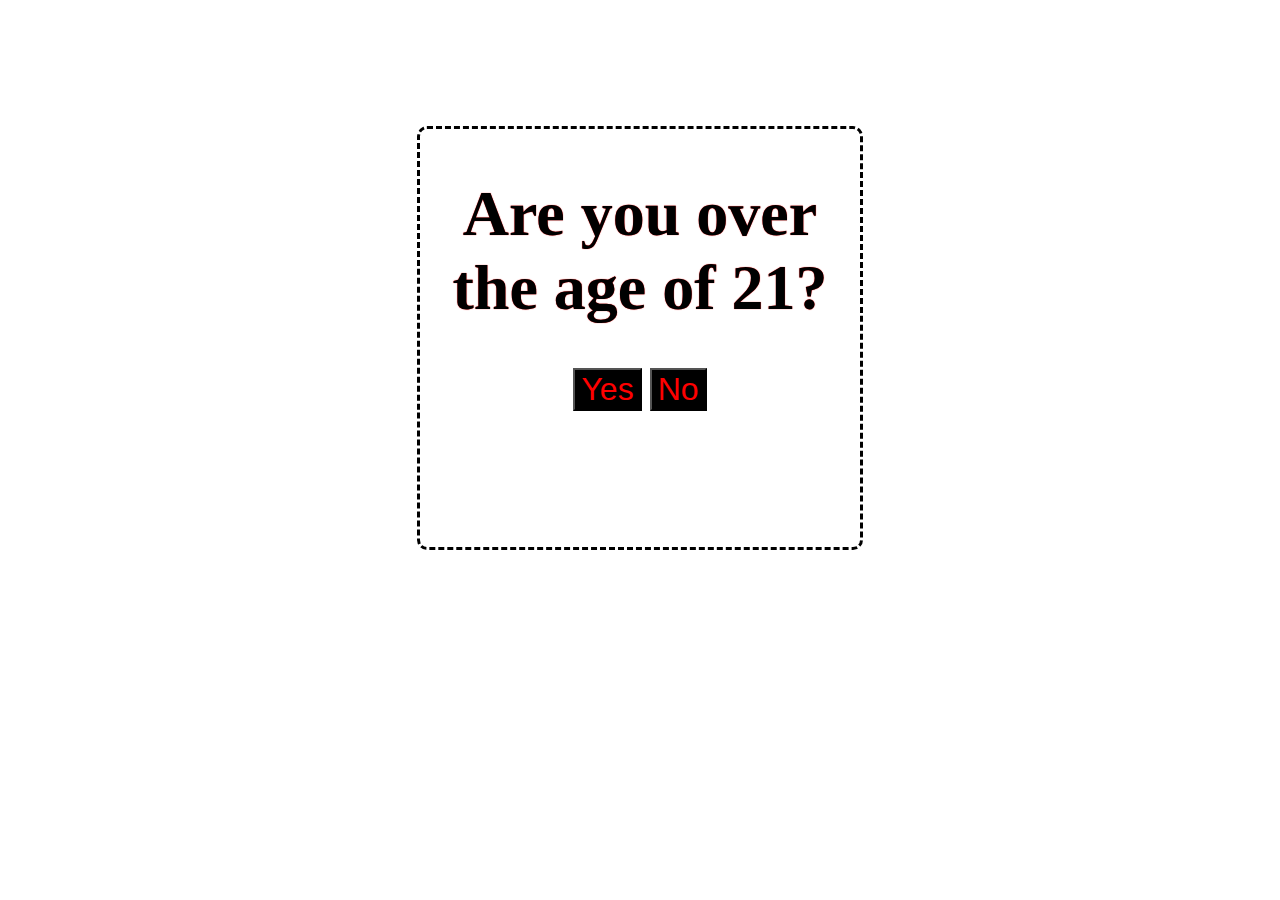
<file: index.html>
<!DOCTYPE html>
<html>
<head>
	<title>Cloud 9 Wellness Center</title>
	<link href="css/modal.css" rel="stylesheet" type="text/css">
</head>
<body>
<div class="modalDialog"><h1>Are you over the age of 21?</h1>
<center><input type="button" name="Yes" value="Yes" onclick="verified()">
<input type="button" name="No" value="No" onclick="minor()"></center>
</div>
<script type="text/javascript">
	function verified(){
	location.replace("index2.html");
}
function minor(){
	location.replace("http://www.google.com");
}
</script>
</body>
</html>
</file>
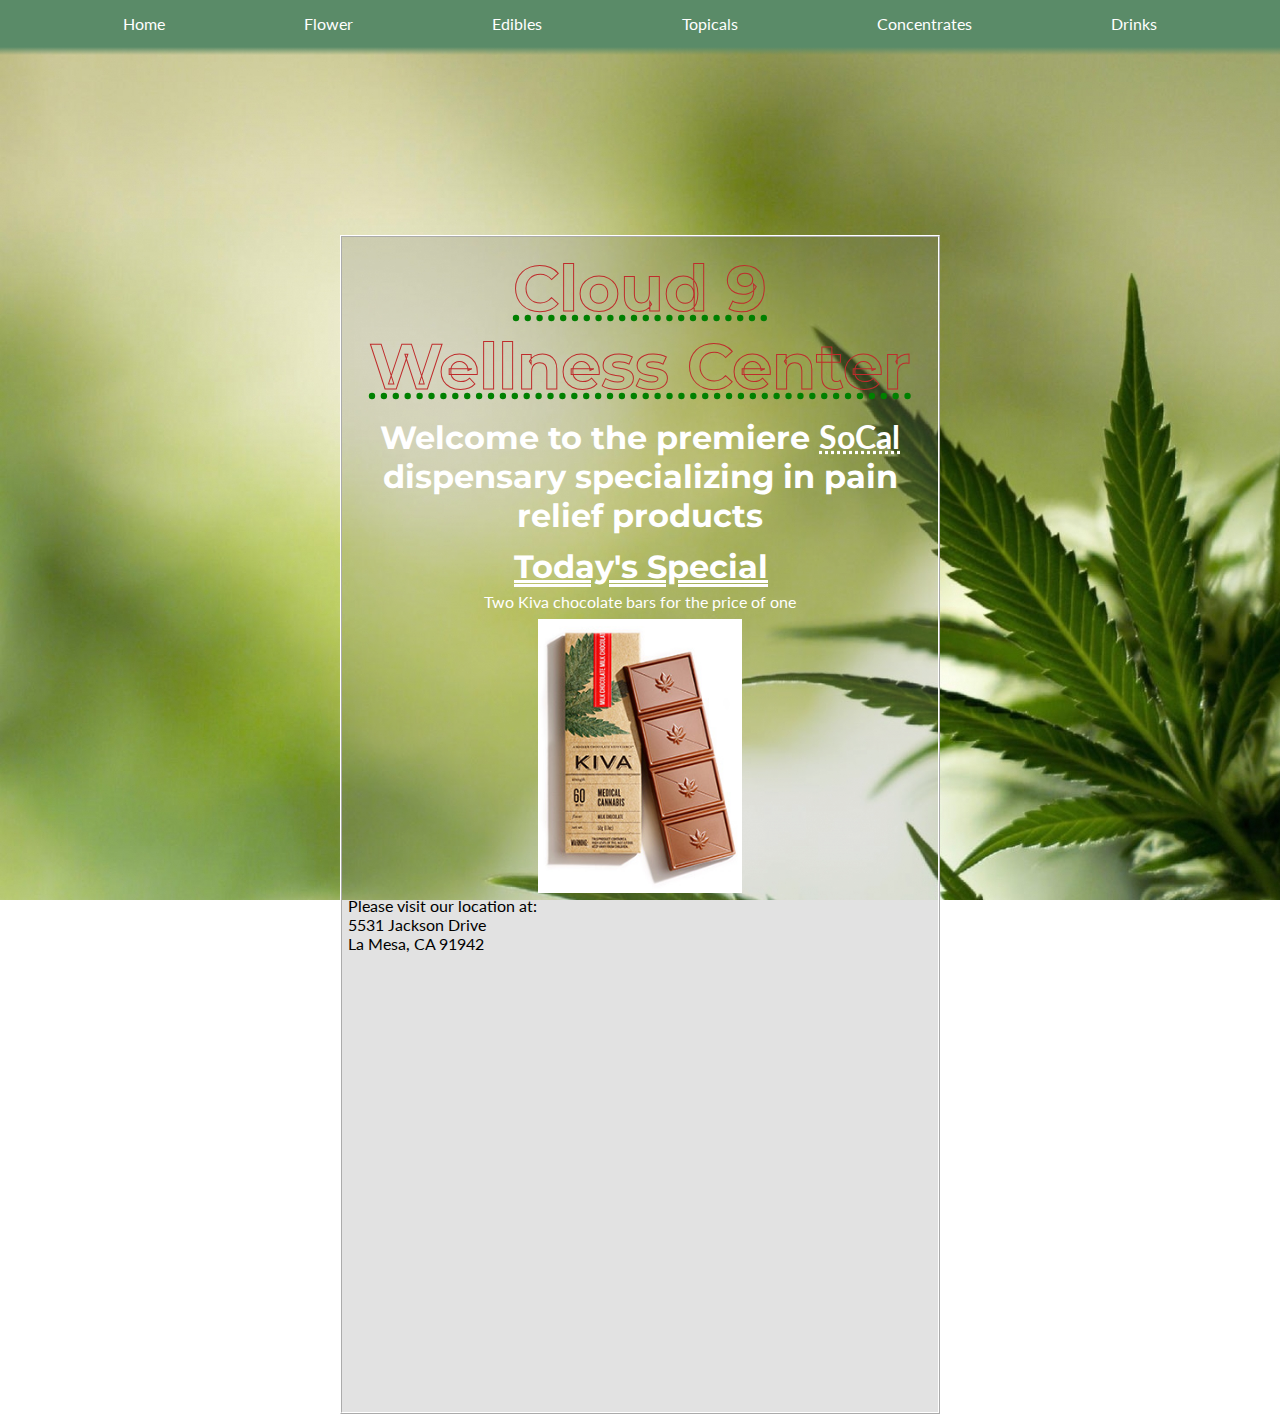
<file: index2.html>
<!DOCTYPE html>
<html>
<head>
	<title>Cloud 9 Wellness Center - Home</title>
	<link href="css/styles.css" rel="stylesheet" type="text/css">
	<link rel="icon" href="favicon.png">
</head>

<body>
	<header>
		<nav>
			<ul>
				<li>
					<a href="index2.html">Home</a>
				</li>
				<li>
					<a href="pages/flower.html">Flower</a>
				</li>
				<li>
					<a href="pages/edibles.html">Edibles</a>
				</li>
				<li>
					<a href="pages/topicals.html">Topicals</a>
				</li>
				<li class="submenu">
					<a href="#">Concentrates</a>
					<div class="concentrates">
						<a href="pages/shatter.html">Shatter</a>
						<a href="pages/wax.html">Wax</a>
					</div>
				</li>
				<li>
					<a href="pages/drinks.html">Drinks</a>
				</li>
			</ul>
		</nav>
	</header>
	<output id="countdown" class="category"></output>

	<div id="homeContainer">
		<div id="homeContent">
			<h1 id="companyLogo">Cloud 9<br>Wellness Center</h1>


			<h1 id="mainPage">Welcome to the premiere <abbr title="Southern California">SoCal</abbr> dispensary specializing in pain relief products</h1>


			<h2 class="blink" id="special">Today's Special</h2>


			<p id="pspecial">Two Kiva chocolate bars for the price of one</p>
			<center><img src="images/edibles/KIVA_Milk_Chocolate.jpg" width="204" height="274" alt=""/></center>
			<span id="address">Please visit our location at:<br>5531 Jackson Drive<br>La Mesa, CA 91942</span>
			<iframe src="https://www.google.com/maps/embed?pb=!1m14!1m8!1m3!1d13417.9592656148!2d-117.0185946!3d32.7792694!3m2!1i1024!2i768!4f13.1!3m3!1m2!1s0x0%3A0xc7b0a609196be4a5!2sCloud+9+Wellness+Center!5e0!3m2!1sen!2sus!4v1511961587962" width="586" height="450" frameborder="0" style="border:0" allowfullscreen></iframe>
		</div>
	</div>

		<script type="text/javascript">
function count(){
var targetTime = new Date("Jan 1, 2018 00:00:00");
var currentTime = new Date().getTime();
var difference = targetTime - currentTime;
//math help taken from https://www.htmlgoodies.com/html5/javascript/calculating-the-difference-between-two-dates-in-javascript.html
var d = Math.floor(difference / (86400000)); //seconds in a day
  var h = Math.floor((difference % (1000 * 60 * 60 * 24)) / (36000000));
  var m = Math.floor((difference % (1000 * 60 * 60)) / (1000 * 60));
  var s = Math.floor((difference % (1000 * 60)) / 1000);
var cdown = "Proposition 64 takes effect in: "+d+" days "+h+" hours "+m+" minutes "+s+" seconds ";
	document.getElementById("countdown").innerHTML = cdown;
}
setInterval(count, 1000);
	</script>
</body>
</html>
</file>
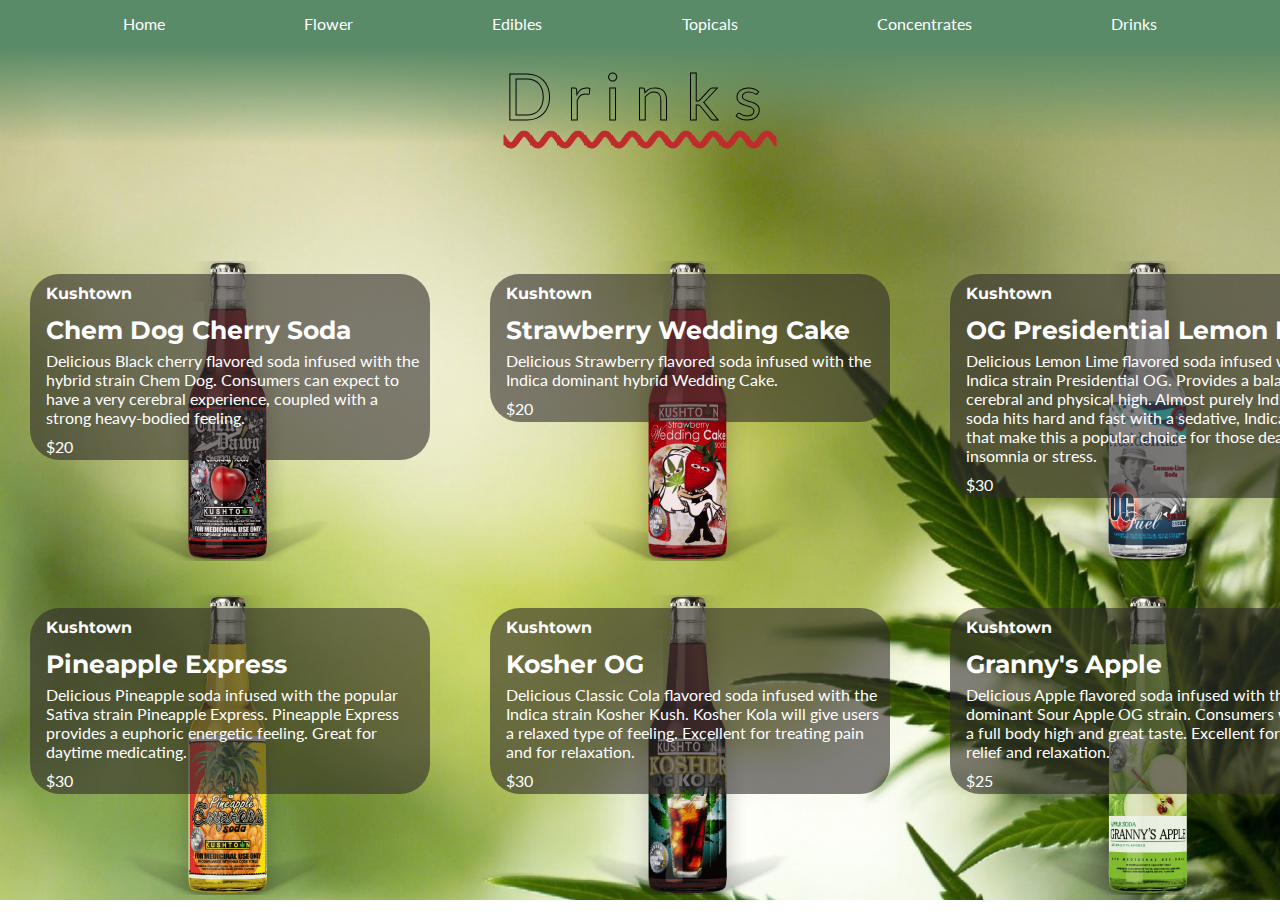
<file: pages/drinks.html>
<!DOCTYPE html>
<html>
<head>
	<title>Cloud 9 Wellness Center - Drinks</title>
	<link href="../css/styles.css" rel="stylesheet" type="text/css">
	<link rel="icon" href="../images/favicon.png">
</head>

<body>
	<header>
		<nav>
			<ul>
				<li>
					<a href="../index2.html">Home</a>
				</li>
				<li>
					<a href="flower.html">Flower</a>
				</li>
				<li>
					<a href="edibles.html">Edibles</a>
				</li>
				<li>
					<a href="topicals.html">Topicals</a>
				</li>
				<li class="submenu">
					<a href="#">Concentrates</a>
					<div class="concentrates">
						<a href="shatter.html">Shatter</a>
						<a href="wax.html">Wax</a>
					</div>
				</li>
				<li>
					<a href="drinks.html">Drinks</a>
				</li>
			</ul>
		</nav>
	</header>

<div id="category">Drinks</div>
	<div class="productContainer"> <!-- set width so rows collapse on every 3 products -->
		<!-- Picture and summary taken from http://delivery-medical-marijuana.com/marijuana-product-vendors/kushtown-marijuana-infused-sodas.html -->
		<div class="product reveal" id="chemdog">
			<div class="backgroundcolor hidden">
				<div class="species">
					<h2>Kushtown</h2>
				</div>
				<div class="strain">
					<h1>Chem Dog Cherry Soda</h1>
				</div>
				<div class="strinfo">
					Delicious Black cherry flavored soda infused with the hybrid strain Chem Dog. Consumers can expect to have a very cerebral experience, coupled with a strong heavy-bodied feeling.
				</div>
				<div class="price">
					$20
				</div>
			</div>
		</div>
		<!-- Picture and summary taken from http://delivery-medical-marijuana.com/marijuana-product-vendors/kushtown-marijuana-infused-sodas.html -->
		<div class="product reveal" id="strawberry">
			<div class="backgroundcolor hidden">
				<div class="species">
					<h2>Kushtown</h2>
				</div>
				<div class="strain">
					<h1>Strawberry Wedding Cake</h1>
				</div>
				<div class="strinfo">
					Delicious Strawberry flavored soda infused with the Indica dominant hybrid Wedding Cake.
				</div>
				<div class="price">
					$20
				</div>
			</div>
		</div>
		<!-- Picture and summary taken from http://delivery-medical-marijuana.com/marijuana-product-vendors/kushtown-marijuana-infused-sodas.html -->
		<div class="product reveal" id="og">
			<div class="backgroundcolor hidden">
				<div class="species">
					<h2>Kushtown</h2>
				</div>
				<div class="strain">
					<h1>OG Presidential Lemon Lime</h1>
				</div>
				<div class="strinfo">
					Delicious Lemon Lime flavored soda infused with the Indica strain Presidential OG. Provides a balanced cerebral and physical high. Almost purely Indica, this soda hits hard and fast with a sedative, Indica effect that make this a popular choice for those dealing with insomnia or stress.
				</div>
				<div class="price">
					$30
				</div>
			</div>
		</div>
		<!-- Picture and summary taken from http://delivery-medical-marijuana.com/marijuana-product-vendors/kushtown-marijuana-infused-sodas.html -->
		<div class="product reveal" id="pineapple">
			<div class="backgroundcolor hidden">
				<div class="species">
					<h2>Kushtown</h2>
				</div>
				<div class="strain">
					<h1>Pineapple Express</h1>
				</div>
				<div class="strinfo">
					Delicious Pineapple soda infused with the popular Sativa strain Pineapple Express. Pineapple Express provides a euphoric energetic feeling. Great for daytime medicating.
				</div>
				<div class="price">
					$30
				</div>
			</div>
		</div>
		<!-- Picture and summary taken from http://delivery-medical-marijuana.com/marijuana-product-vendors/kushtown-marijuana-infused-sodas.html -->
		<div class="product reveal" id="kosher">
			<div class="backgroundcolor hidden">
				<div class="species">
					<h2>Kushtown</h2>
				</div>
				<div class="strain">
					<h1>Kosher OG</h1>
				</div>
				<div class="strinfo">
					Delicious Classic Cola flavored soda infused with the Indica strain Kosher Kush. Kosher Kola will give users a relaxed type of feeling. Excellent for treating pain and for relaxation.
				</div>
				<div class="price">
					$30
				</div>
			</div>
		</div>
		<!-- Picture and summary taken from http://delivery-medical-marijuana.com/marijuana-product-vendors/kushtown-marijuana-infused-sodas.html -->
		<div class="product reveal" id="granny">
			<div class="backgroundcolor hidden">
				<div class="species">
					<h2>Kushtown</h2>
				</div>
				<div class="strain">
					<h1>Granny's Apple</h1>
				</div>
				<div class="strinfo">
					Delicious Apple flavored soda infused with the Indica-dominant Sour Apple OG strain. Consumers will enjoy a full body high and great taste. Excellent for stress relief and relaxation.
				</div>
				<div class="price">
					$25
				</div>
			</div>
		</div>
	
</div>
</body>
</html>
</file>
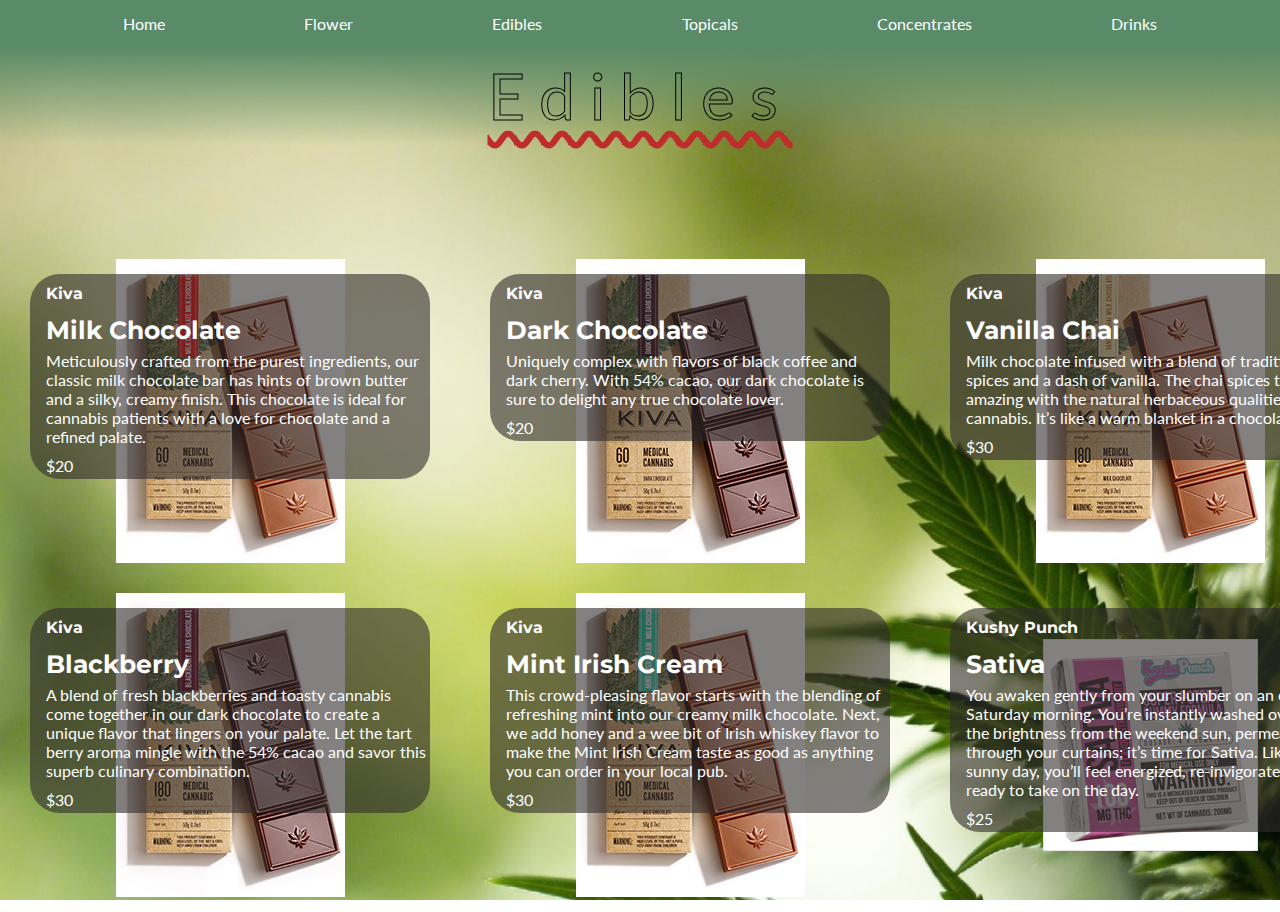
<file: pages/edibles.html>
<!DOCTYPE html>
<html>
<head>
	<title>Cloud 9 Wellness Center - Edibles</title>
	<link href="../css/styles.css" rel="stylesheet" type="text/css">
	<link rel="icon" href="../images/favicon.png">
</head>

<body>
	<header>
		<nav>
			<ul>
				<li>
					<a href="../index2.html">Home</a>
				</li>
				<li>
					<a href="flower.html">Flower</a>
				</li>
				<li>
					<a href="edibles.html">Edibles</a>
				</li>
				<li>
					<a href="topicals.html">Topicals</a>
				</li>
				<li class="submenu">
					<a href="#">Concentrates</a>
					<div class="concentrates">
						<a href="shatter.html">Shatter</a>
						<a href="wax.html">Wax</a>
					</div>
				</li>
				<li>
					<a href="drinks.html">Drinks</a>
				</li>
			</ul>
		</nav>
	</header>

<div id="category">Edibles</div>
	<div class="productContainer"> <!-- set width so rows collapse on every 3 products -->
		<!-- Picture and summary taken from kivaconfections.com -->
		<div class="product reveal" id="kivaMlk">
			<div class="backgroundcolor hidden">
				<div class="species">
					<h2>Kiva</h2>
				</div>
				<div class="strain">
					<h1>Milk Chocolate</h1>
				</div>
				<div class="strinfo">
					Meticulously crafted from the purest ingredients, our classic milk chocolate bar has hints of brown butter and a silky, creamy finish. This chocolate is ideal for cannabis patients with a love for chocolate and a refined palate.
				</div>
				<div class="price">
					$20
				</div>
			</div>
		</div>
		<!-- Picture and summary taken from kivaconfections.com -->
		<div class="product reveal" id="kivaDrk">
			<div class="backgroundcolor hidden">
				<div class="species">
					<h2>Kiva</h2>
				</div>
				<div class="strain">
					<h1>Dark Chocolate</h1>
				</div>
				<div class="strinfo">
					Uniquely complex with flavors of black coffee and dark cherry. With 54% cacao, our dark chocolate is sure to delight any true chocolate lover.
				</div>
				<div class="price">
					$20
				</div>
			</div>
		</div>
		<!-- Picture and summary taken from kivaconfections.com -->
		<div class="product reveal" id="kivaVla">
			<div class="backgroundcolor hidden">
				<div class="species">
					<h2>Kiva</h2>
				</div>
				<div class="strain">
					<h1>Vanilla Chai</h1>
				</div>
				<div class="strinfo">
					Milk chocolate infused with a blend of traditional chai spices and a dash of vanilla. The chai spices taste amazing with the natural herbaceous qualities of cannabis. It’s like a warm blanket in a chocolate bar.
				</div>
				<div class="price">
					$30
				</div>
			</div>
		</div>
		<!-- Picture and summary taken from kivaconfections.com -->
		<div class="product reveal" id="kivaBlk">
			<div class="backgroundcolor hidden">
				<div class="species">
					<h2>Kiva</h2>
				</div>
				<div class="strain">
					<h1>Blackberry</h1>
				</div>
				<div class="strinfo">
					A blend of fresh blackberries and toasty cannabis come together in our dark chocolate to create a unique flavor that lingers on your palate. Let the tart berry aroma mingle with the 54% cacao and savor this superb culinary combination.
				</div>
				<div class="price">
					$30
				</div>
			</div>
		</div>
		<!-- Picture and summary taken from kivaconfections.com -->
		<div class="product reveal" id="kivaIrm">
			<div class="backgroundcolor hidden">
				<div class="species">
					<h2>Kiva</h2>
				</div>
				<div class="strain">
					<h1>Mint Irish Cream</h1>
				</div>
				<div class="strinfo">
					This crowd-pleasing flavor starts with the blending of refreshing mint into our creamy milk chocolate. Next, we add honey and a wee bit of Irish whiskey flavor to make the Mint Irish Cream taste as good as anything you can order in your local pub.
				</div>
				<div class="price">
					$30
				</div>
			</div>
		</div>
		<!-- Picture and summary taken from kushypunch.com -->
		<div class="product reveal" id="kushySativa">
			<div class="backgroundcolor hidden">
				<div class="species">
					<h2>Kushy Punch</h2>
				</div>
				<div class="strain">
					<h1>Sativa</h1>
				</div>
				<div class="strinfo">
					You awaken gently from your slumber on an early Saturday morning. You’re instantly washed over by the brightness from the weekend sun, permeating through your curtains; it’s time for Sativa. Like a warm sunny day, you’ll feel energized, re-invigorated, and ready to take on the day.
				</div>
				<div class="price">
					$25
				</div>
			</div>
		</div>
	
</div>
</body>
</html>
</file>
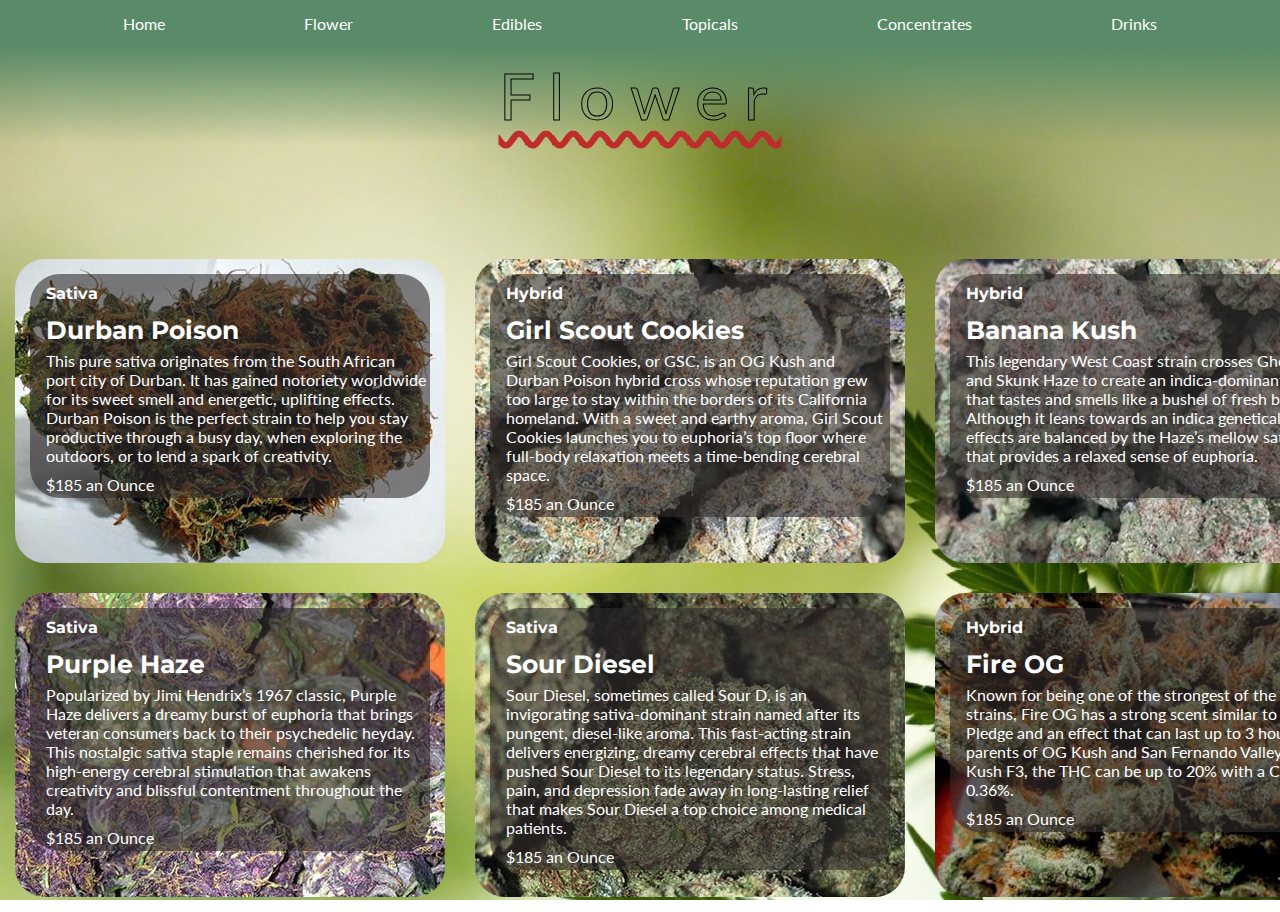
<file: pages/flower.html>
<!DOCTYPE html>
<html>
<head>
	<title>Cloud 9 Wellness Center - Flower</title>
	<link href="../css/styles.css" rel="stylesheet" type="text/css">
	<link rel="icon" href="../images/favicon.png">
</head>

<body>
	<header>
		<nav>
			<ul>
				<li>
					<a href="../index2.html">Home</a>
				</li>
				<li>
					<a href="flower.html">Flower</a>
				</li>
				<li>
					<a href="edibles.html">Edibles</a>
				</li>
				<li>
					<a href="topicals.html">Topicals</a>
				</li>
				<li class="submenu">
					<a href="#">Concentrates</a>
					<div class="concentrates">
						<a href="shatter.html">Shatter</a>
						<a href="wax.html">Wax</a>
					</div>
				</li>
				<li>
					<a href="drinks.html">Drinks</a>
				</li>
			</ul>
		</nav>
	</header>

<div id="category">Flower</div>
	<div class="productContainer"> <!-- set width so rows collapse on every 3 products -->
		<!-- Picture and summary taken from leafly.com -->
		<div class="product reveal" id="dpoison">
			<div class="backgroundcolor hidden" id="durban">
				<div class="species" id="durban">
					<h2 id="durban">Sativa</h2 >
				</div>
				<div class="strain" id="durban">
					<h1 id="durban">Durban Poison</h1>
				</div>
				<div class="strinfo" id="durban">
					This pure sativa originates from the South African port city of Durban. It has gained notoriety worldwide for its sweet smell and energetic, uplifting effects. Durban Poison is the perfect strain to help you stay productive through a busy day, when exploring the outdoors, or to lend a spark of creativity.
				</div>
				<div class="price" id="durban">
					$185 an Ounce
				</div>
			</div>
		</div>
		<!-- Picture and summary taken from leafly.com -->
		<div class="product reveal" id="gsc">
			<div class="backgroundcolor hidden" id="girl">
				<div class="species">
					<h2>Hybrid</h2>
				</div>
				<div class="strain">
					<h1>Girl Scout Cookies</h1>
				</div>
				<div class="strinfo">
					Girl Scout Cookies, or GSC, is an OG Kush and Durban Poison hybrid cross whose reputation grew too large to stay within the borders of its California homeland. With a sweet and earthy aroma, Girl Scout Cookies launches you to euphoria’s top floor where full-body relaxation meets a time-bending cerebral space.
				</div>
				<div class="price">
					$185 an Ounce
				</div>
			</div>
		</div>
		<!-- Picture and summary taken from leafly.com -->
		<div class="product reveal" id="bkush">
			<div class="backgroundcolor hidden" id="banana">
				<div class="species">
					<h2>Hybrid</h2>
				</div>
				<div class="strain">
					<h1>Banana Kush</h1>
				</div>
				<div class="strinfo">
					This legendary West Coast strain crosses Ghost OG and Skunk Haze to create an indica-dominant hybrid that tastes and smells like a bushel of fresh bananas. Although it leans towards an indica genetically, the effects are balanced by the Haze’s mellow sativa buzz that provides a relaxed sense of euphoria.
				</div>
				<div class="price">
					$185 an Ounce
				</div>
			</div>
		</div>
		<!-- Picture and summary taken from leafly.com -->
		<div class="product reveal" id="phaze">
			<div class="backgroundcolor hidden" id="sativa">
				<div class="species">
					<h2>Sativa</h2>
				</div>
				<div class="strain">
					<h1>Purple Haze</h1>
				</div>
				<div class="strinfo">
					Popularized by Jimi Hendrix’s 1967 classic, Purple Haze delivers a dreamy burst of euphoria that brings veteran consumers back to their psychedelic heyday. This nostalgic sativa staple remains cherished for its high-energy cerebral stimulation that awakens creativity and blissful contentment throughout the day.
				</div>
				<div class="price">
					$185 an Ounce
				</div>
			</div>
		</div>
		<!-- Picture and summary taken from leafly.com -->
		<div class="product reveal" id="sourd">
			<div class="backgroundcolor hidden" id="sativa2">
				<div class="species">
					<h2>Sativa</h2>
				</div>
				<div class="strain">
					<h1>Sour Diesel</h1>
				</div>
				<div class="strinfo">
					Sour Diesel, sometimes called Sour D, is an invigorating sativa-dominant strain named after its pungent, diesel-like aroma. This fast-acting strain delivers energizing, dreamy cerebral effects that have pushed Sour Diesel to its legendary status. Stress, pain, and depression fade away in long-lasting relief that makes Sour Diesel a top choice among medical patients.
				</div>
				<div class="price">
					$185 an Ounce
				</div>
			</div>
		</div>
		<!-- Picture and summary taken from leafly.com -->
		<div class="product reveal" id="fog">
			<div class="backgroundcolor hidden" id="hybrid">
				<div class="species">
					<h2>Hybrid</h2>
				</div>
				<div class="strain">
					<h1>Fire OG</h1>
				</div>
				<div class="strinfo">
					Known for being one of the strongest of the OG strains, Fire OG has a strong scent similar to Lemon Pledge and an effect that can last up to 3 hours. With parents of OG Kush and San Fernando Valley OG Kush F3, the THC can be up to 20% with a CBD of 0.36%.
				</div>
				<div class="price">
					$185 an Ounce
				</div>
			</div>
		</div>
	
</div>
</body>
</html>
</file>
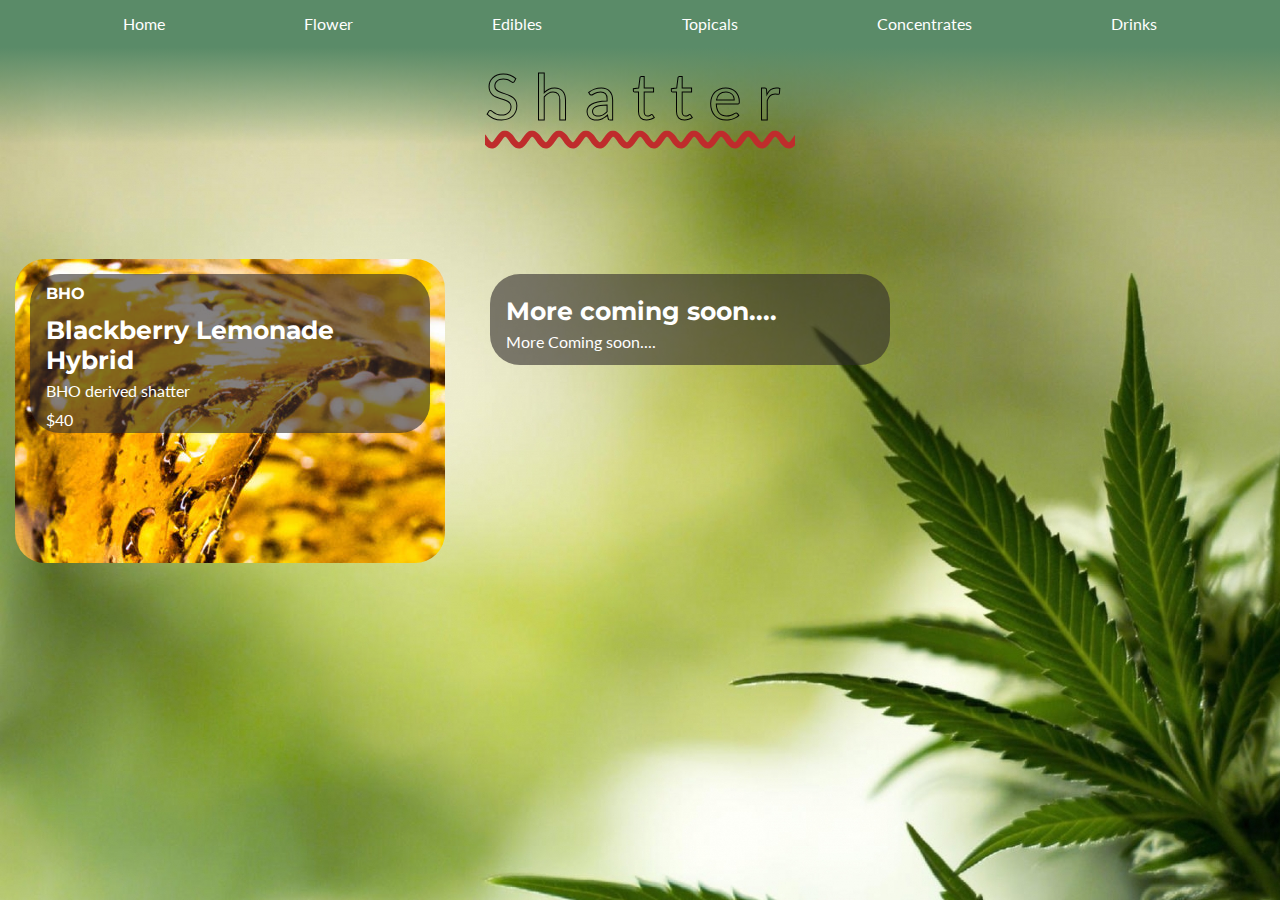
<file: pages/shatter.html>
<!DOCTYPE html>
<html>
<head>
	<title>Cloud 9 Wellness Center - Shatter</title>
	<link href="../css/styles.css" rel="stylesheet" type="text/css">
	<link rel="icon" href="../images/favicon.png">
</head>

<body>
	<header>
		<nav>
			<ul>
				<li>
					<a href="../index2.html">Home</a>
				</li>
				<li>
					<a href="flower.html">Flower</a>
				</li>
				<li>
					<a href="edibles.html">Edibles</a>
				</li>
				<li>
					<a href="topicals.html">Topicals</a>
				</li>
				<li class="submenu">
					<a href="#">Concentrates</a>
					<div class="concentrates">
						<a href="shatter.html">Shatter</a>
						<a href="wax.html">Wax</a>
					</div>
				</li>
				<li>
					<a href="drinks.html">Drinks</a>
				</li>
			</ul>
		</nav>
	</header>

<div id="category">Shatter</div>
	<div class="productContainer"> <!-- set width so rows collapse on every 3 products -->
		<!-- Picture and summary taken from https://oregoneuphorics.com/product/nw-kind-shatter-1g/ -->
		<div class="product reveal" id="bblmn">
			<div class="backgroundcolor hidden">
				<div class="species">
					<h2>BHO</h2>
				</div>
				<div class="strain">
					<h1>Blackberry Lemonade Hybrid</h1>
				</div>
				<div class="strinfo">
					BHO derived shatter
				</div>
				<div class="price">
					$40
				</div>
			</div>
		</div>
		<div class="product reveal" id="">
			<div class="backgroundcolor">
				<div class="species">
					<h2></h2>
				</div>
				<div class="strain">
					<h1>More coming soon....</h1>
				</div>
				<div class="strinfo">
					More Coming soon....
				</div>
				<div class="price">
					
				</div>
			</div>
		</div>
	
</div>
</body>
</html>
</file>
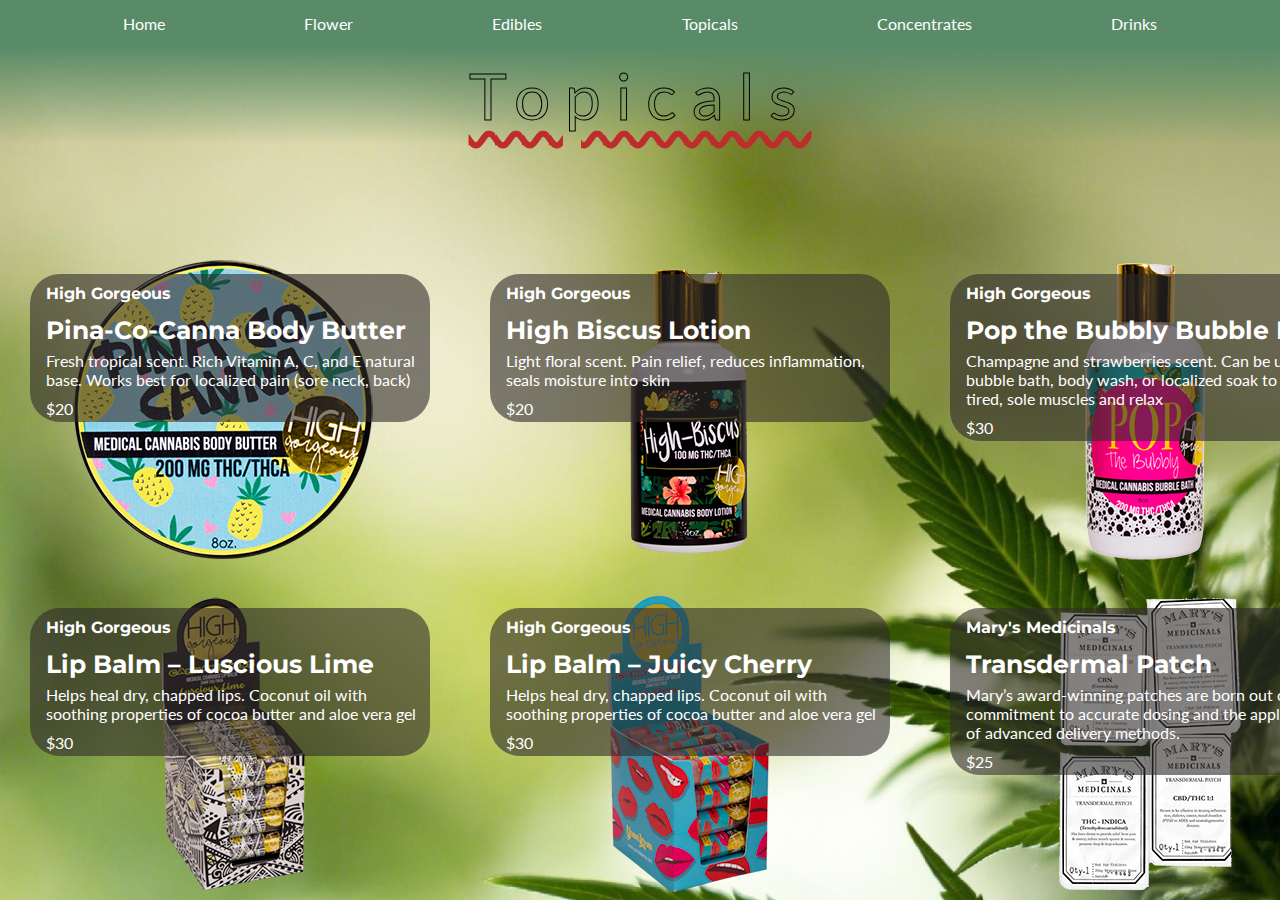
<file: pages/topicals.html>
<!DOCTYPE html>
<html>
<head>
	<title>Cloud 9 Wellness Center - Topicals</title>
	<link href="../css/styles.css" rel="stylesheet" type="text/css">
	<link rel="icon" href="../images/favicon.png">
</head>

<body>
	<header>
		<nav>
			<ul>
				<li>
					<a href="../index2.html">Home</a>
				</li>
				<li>
					<a href="flower.html">Flower</a>
				</li>
				<li>
					<a href="edibles.html">Edibles</a>
				</li>
				<li>
					<a href="topicals.html">Topicals</a>
				</li>
				<li class="submenu">
					<a href="#">Concentrates</a>
					<div class="concentrates">
						<a href="shatter.html">Shatter</a>
						<a href="wax.html">Wax</a>
					</div>
				</li>
				<li>
					<a href="drinks.html">Drinks</a>
				</li>
			</ul>
		</nav>
	</header>

<div id="category">Topicals</div>
	<div class="productContainer"> <!-- set width so rows collapse on every 3 products -->
		<!-- Picture and summary taken from highgorgeous.com -->
		<div class="product reveal" id="butter">
			<div class="backgroundcolor hidden">
				<div class="species">
					<h2>High Gorgeous</h2>
				</div>
				<div class="strain">
					<h1>Pina-Co-Canna Body Butter</h1>
				</div>
				<div class="strinfo">
					Fresh tropical scent. Rich Vitamin A, C, and E natural base. Works best for localized pain (sore neck, back)
				</div>
				<div class="price">
					$20
				</div>
			</div>
		</div>
		<!-- Picture and summary taken from highgorgeous.com -->
		<div class="product reveal" id="hb">
			<div class="backgroundcolor hidden">
				<div class="species">
					<h2>High Gorgeous</h2>
				</div>
				<div class="strain">
					<h1>High Biscus Lotion</h1>
				</div>
				<div class="strinfo">
					Light floral scent. Pain relief, reduces inflammation, seals moisture into skin
				</div>
				<div class="price">
					$20
				</div>
			</div>
		</div>
		<!-- Picture and summary taken from highgorgeous.com -->
		<div class="product reveal" id="bubbly">
			<div class="backgroundcolor hidden">
				<div class="species">
					<h2>High Gorgeous</h2>
				</div>
				<div class="strain">
					<h1>Pop the Bubbly Bubble Bath</h1>
				</div>
				<div class="strinfo">
					Champagne and strawberries scent. Can be used as a bubble bath, body wash, or localized soak to soothe tired, sole muscles and relax
				</div>
				<div class="price">
					$30
				</div>
			</div>
		</div>
		<!-- Picture and summary taken from highgorgeous.com -->
		<div class="product reveal" id="lime">
			<div class="backgroundcolor hidden">
				<div class="species">
					<h2>High Gorgeous</h2>
				</div>
				<div class="strain">
					<h1>Lip Balm – Luscious Lime</h1>
				</div>
				<div class="strinfo">
					Helps heal dry, chapped lips. Coconut oil with soothing properties of cocoa butter and aloe vera gel
				</div>
				<div class="price">
					$30
				</div>
			</div>
		</div>
		<!-- Picture and summary taken from highgorgeous.com -->
		<div class="product reveal" id="cherry">
			<div class="backgroundcolor hidden">
				<div class="species">
					<h2>High Gorgeous</h2>
				</div>
				<div class="strain">
					<h1>Lip Balm – Juicy Cherry</h1>
				</div>
				<div class="strinfo">
					Helps heal dry, chapped lips. Coconut oil with soothing properties of cocoa butter and aloe vera gel
				</div>
				<div class="price">
					$30
				</div>
			</div>
		</div>
		<!-- Picture and summary taken from https://www.leafly.com/products/details/marys-medicinals-transdermal-patch -->
		<div class="product reveal" id="patch">
			<div class="backgroundcolor hidden">
				<div class="species">
					<h2>Mary's Medicinals</h2>
				</div>
				<div class="strain">
					<h1>Transdermal Patch</h1>
				</div>
				<div class="strinfo">
					Mary’s award-winning patches are born out of a commitment to accurate dosing and the application of advanced delivery methods.
				</div>
				<div class="price">
					$25
				</div>
			</div>
		</div>
	
</div>
</body>
</html>
</file>
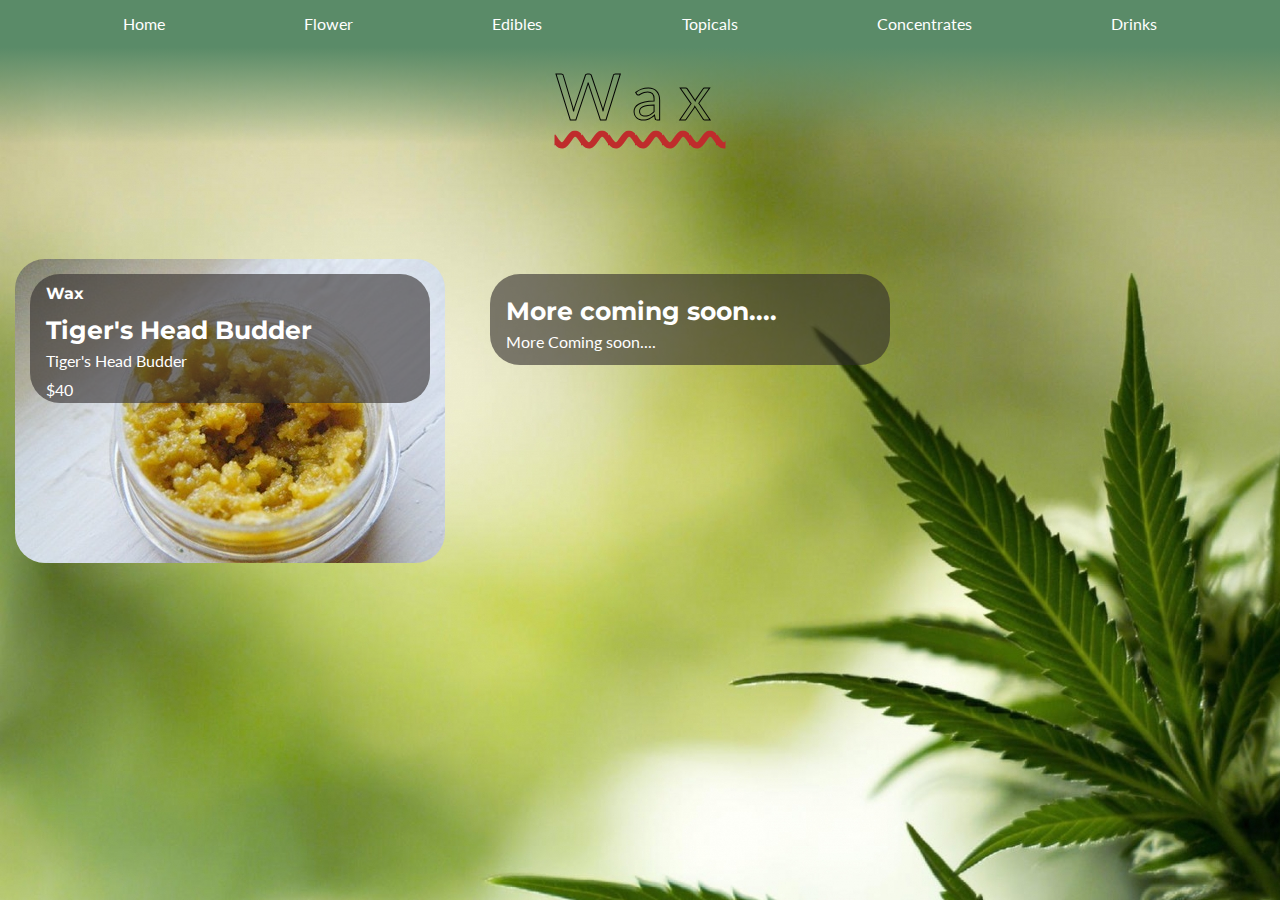
<file: pages/wax.html>
<!DOCTYPE html>
<html>
<head>
	<title>Cloud 9 Wellness Center - Wax</title>
	<link href="../css/styles.css" rel="stylesheet" type="text/css">
	<link rel="icon" href="../images/favicon.png">
</head>

<body>
	<header>
		<nav>
			<ul>
				<li>
					<a href="../index2.html">Home</a>
				</li>
				<li>
					<a href="flower.html">Flower</a>
				</li>
				<li>
					<a href="edibles.html">Edibles</a>
				</li>
				<li>
					<a href="topicals.html">Topicals</a>
				</li>
				<li class="submenu">
					<a href="#">Concentrates</a>
					<div class="concentrates">
						<a href="shatter.html">Shatter</a>
						<a href="wax.html">Wax</a>
					</div>
				</li>
				<li>
					<a href="drinks.html">Drinks</a>
				</li>
			</ul>
		</nav>
	</header>

<div id="category">Wax</div>
	<div class="productContainer"> <!-- set width so rows collapse on every 3 products -->
		<!-- Picture and summary taken from https://cannabis.net/dispensaries/trinidads-higher-calling-u/menu/tiger-s-head-budder-75-thc -->
		<div class="product reveal" id="ldrop">
			<div class="backgroundcolor hidden">
				<div class="species">
					<h2>Wax</h2>
				</div>
				<div class="strain">
					<h1>Tiger's Head Budder</h1>
				</div>
				<div class="strinfo">
					Tiger's Head Budder
				</div>
				<div class="price">
					$40
				</div>
			</div>
		</div>
		<div class="product reveal" id="">
			<div class="backgroundcolor">
				<div class="species">
					<h2></h2>
				</div>
				<div class="strain">
					<h1>More coming soon....</h1>
				</div>
				<div class="strinfo">
					More Coming soon....
				</div>
				<div class="price">
					
				</div>
			</div>
		</div>
	
</div>
</body>
</html>
</file>
<file: css/modal.css>
.modalDialog {
	font-family: Georgia;
	top: 0;
	right: 0;
	bottom: 0;
	left: 0;
	font-size: 2em;
	width: 400px;
	height: 400px;
	position: relative;
	margin: 10% auto;
	padding: 5px 20px 13px 20px;
	border-radius: 10px;
	border-style: dashed;
	text-align: center;
	text-shadow: 0px 0px 1px #ff0000;

}
input[type="button"]{
	font-size: 1em;
	color: red;
	background-color: black;
	}
</file>
<file: css/styles.css>
@import url("https://fonts.googleapis.com/css?family=Montserrat");
	@import url('https://fonts.googleapis.com/css?family=Lato');
	* {
		margin: 0;
		padding: 0;
		color: white;
		font-family: 'Lato';
	}
	body {
		/*http://www.tokkoro.com/picsup/431816-marijuana-desktop-wallpaper-free.jpg*/
		background-image: url(../images/background.jpg);
		background-attachment: fixed;
	}
	ul li {
		display: inline;
		list-style: none;
	}
	ul {
		margin-top: 0px;
		background: #5A8B68;
	}
	li a {
		display: inline-block;
		color: white;
		text-align: center;
		padding: 14px 16px;
		text-decoration: none;
	}
	li a:hover, .submenu:hover {
		color: #00BB40;
	}
	/*blinking animation for "Today's Special"*/
	.blink {
		animation: blink 1s linear infinite;
	}
	@keyframes blink {
		50% {
			opacity: 0;
		}
	}
	/*text summary overlay on images*/
	@keyframes grow {
		from {
			transform: scale(.5);
		}
		to {
			transform: scale(1);
		}
	}
	.submenu {
		display: inline-block;
	}
	.submenu:hover .content {
		display: block;
	}
	.concentrates {
		display: none;
		position: absolute;
		background-color: #5A8B68;
		min-width: 160px;
		box-shadow: 0 8px 16px 0 rgba(0, 0, 0, 0.2);
	}
	.concentrates a {
		color: white;
		padding: 12px 16px;
		text-decoration: none;
		display: block;
		text-align: center;
	}
	.submenu:hover .concentrates {
		display: block;
	}
	nav ul {
		list-style: none;
		margin: 0;
		padding: 0;
		display: flex;
		justify-content: space-evenly;
	}
	/*Styling for countdown*/
	output {
		display: flex;
		justify-content: center;
		background: linear-gradient(#5A8B68, #f4433600);
		padding: 4px;
		font-size: 20px;
	}
	/*Centered div on main page*/
	#homeContent {
		margin-top: 30%;
		position: relative;
		background: #8080803b;
		border: 2px ridge white;
		padding: 6px;
	}
	#homeContainer {
		margin: 0 auto;
		width: 600px;
		height: 300px;
	}
	#mainPage {
		text-align: center;
	}
	/*Today's Special*/
	#special {
		text-align: center;
		text-decoration: underline;
		text-decoration-style: double;
		font-size: 2em;
		padding-left: 2px;
	}
	#companyLogo {
		-webkit-text-stroke: 1px #bf2c2c;
		font-size: 4em;
		text-decoration: underline;
		text-decoration-style: dotted;
		text-decoration-color: green;
		text-align: center;
		color: rgba(0, 0, 0, 0.00);
	}
	h1, h2 {
		font-family: 'Montserrat';
		padding-top: 6px;
		padding-bottom: 6px;
	}
	/*Styling for p tag under Today's Special*/
	#pspecial {
		text-align: center;
		padding-bottom: 8px;
	}
	/*Parent container for all product divs*/
	.productContainer {
		display: flex;
		margin-top: 100px;
		width: 1380px;
		flex-wrap: wrap;
	}
	.product {
		width: 400px;
		height: 274px;
		/*background: #80808099;*/
		border-radius: 30px;
		margin: 15px;
		padding: 15px;
	}
	/*Species also used for company name*/
	.species {
	}
	.species>h2 {
		font-size: 16px;
		padding-left: 12px;
	}
	/*Strain also used for product name*/
	.strain {}
	.strain>h1 {
		font-size: 25px;
		padding-left: 12px;
	}
	/*Summary of strain or product*/
	.strinfo {
		padding-left: 12px;
	}
	/*Styling for price of product*/
	.price {
		padding-left: 12px;
		padding-top: 10px;
	}
	/*Hide summary of product until mouse hover*/
	#durban h1 div h2{
		color: rgba(0,0,0,0);
		background-color: rgba(0,0,0,0);
	}
	#girl{

	}
	#banana{

	}
	#sativa{

	}
	#sativa2{

	}
	/*.hidden {
		visibility: hidden !important;
	}*/
	.reveal:hover {
		background-color: #312b2b99;
	}
	.reveal:hover .hidden {
		visibility: visible !important;
	}
	/*Animation of*/
	.backgroundcolor {
		background-color: #312b2b99;
		border-radius: 30px;
		padding: 4px;
		animation: grow 3s linear;
	}
	/*Each page's title*/
	#category {
		-webkit-text-stroke: 1px #000000;
		font-size: 4em;
		text-decoration: underline;
		text-decoration-style: wavy;
		text-decoration-color: #bf2c2c;
		text-underline-position: under;
		background: linear-gradient(#5A8B68, #f4433600);
		text-align: center;
		padding: 10px;
		color: rgba(0, 0, 0, 0.00);
		letter-spacing: 15px;
	}
	/*Flowers*/
		#sourd {
		background-image: url(../images/flower/sourd.jpg);
	}
		#phaze {
		background-image: url(../images/flower/phaze.jpg);
	}
		#bkush {
		background-image: url(../images/flower/bkush.jpg);
	}
		#dpoison {
		background-image: url(../images/flower/durban-poison.jpg);
	}
		#gsc {
		background-image: url(../images/flower/gsc.jpg);
	}
		#fog {
		background-image: url(../images/flower/fireog.jpg);
	}
	/*Edibles*/
		#kivaMlk {
		background-image: url(../images/edibles/KIVA_Milk_Chocolate.jpg);
		background-repeat: no-repeat;
		background-position: center;
	}
		#kivaDrk {
		background-image: url(../images/edibles/KIVA_Dark_Chocolate.jpg);
				background-repeat: no-repeat;
		background-position: center;
	}
		#kivaBlk {
		background-image: url(../images/edibles/KIVA_Blackberry.jpg);
				background-repeat: no-repeat;
		background-position: center;
	}
		#kivaIrm {
		background-image: url(../images/edibles/KIVA_Irish_Mint.jpg);
				background-repeat: no-repeat;
		background-position: center;
	}
		#kivaVla {
		background-image: url(../images/edibles/KIVA_Vanilla_Chai.jpg);
				background-repeat: no-repeat;
		background-position: center;
	}
		#kushySativa {
		background-image: url(../images/edibles/kushySativa.png);
				background-repeat: no-repeat;
		background-position: center;
	}
	/*Topicals*/
		#butter {
		background-image: url(../images/topicals/butter.png);
	}
		#hb {
		background-image: url(../images/topicals/High-Biscus.png);
	}
		#bubbly {
		background-image: url(../images/topicals/bubbly.png);
	}
		#lime {
		background-image: url(../images/topicals/lime.png);
	}
		#cherry {
		background-image: url(../images/topicals/cherry.png);
	}
		#patch {
		background-image: url(../images/topicals/transdermal.png);
	}
	/*Drinks*/
		#chemdog {
		background-image: url(../images/drinks/chem-dog.png);
	}
		#granny {
		background-image: url(../images/drinks/granny.png);
	}
		#kosher {
		background-image: url(../images/drinks/kosher.png);
	}
		#og {
		background-image: url(../images/drinks/og.png);
	}
		#pineapple {
		background-image: url(../images/drinks/pineapple.png);
	}
		#strawberry {
		background-image: url(../images/drinks/strawberry.png);
	}
	/*Shatter*/
		#bblmn {
		background-image: url(../images/concentrates/bblemon.jpg);
	}
	/*Wax*/
	#ldrop {
		background-image: url(../images/concentrates/ldrop.jpg);
	}
	#address {
		color: black;
	}
</file>
